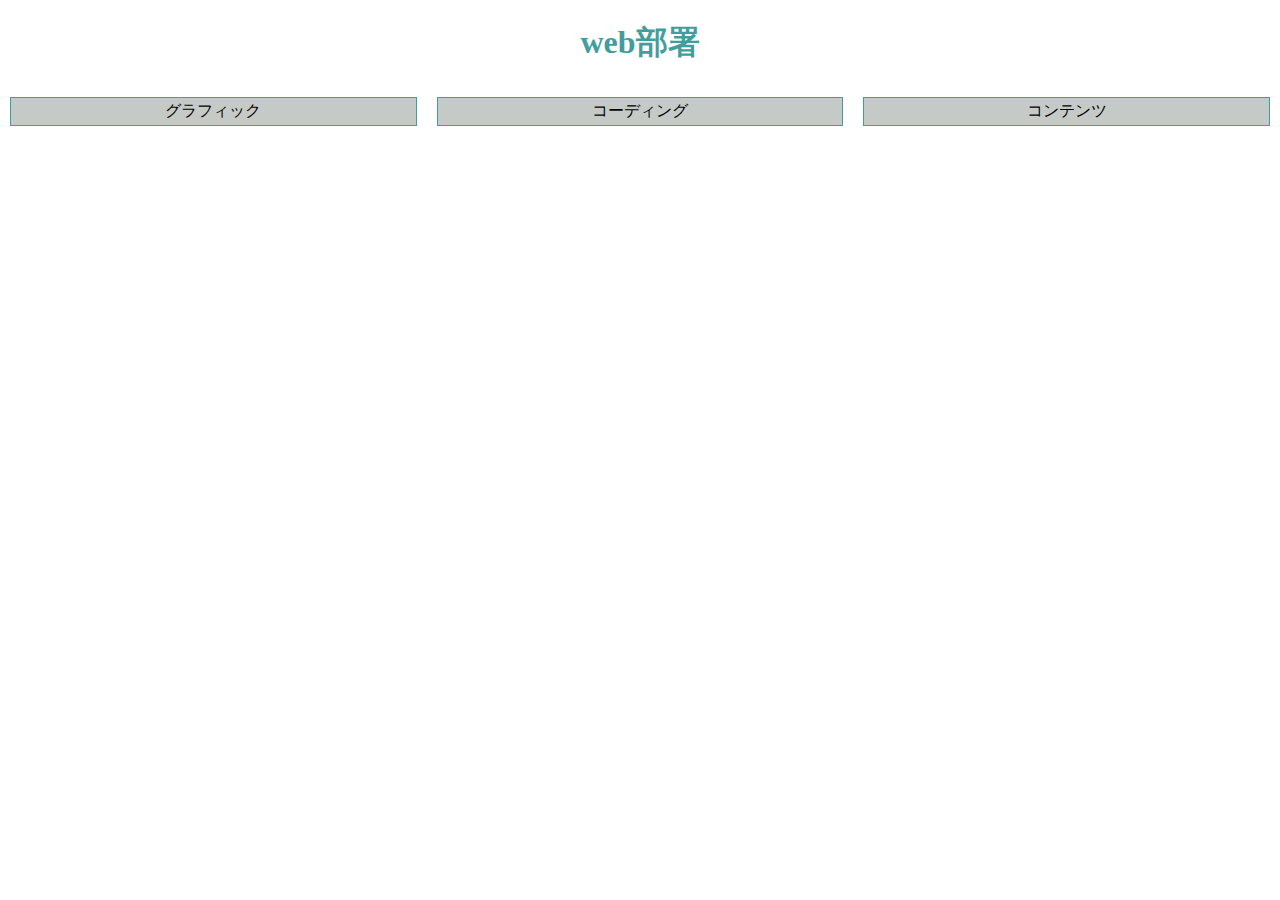
<file: q1/index.html>
<!DOCTYPE html>
<html>
  <head>
    <!-- 文字化け防ぐ -->
    <meta charset="utf-8">
    <!-- ページ開いた時のタイトル -->
    <title>web部署勉強会</title>
    <!-- 航海した時に検索で引っかかるようにする -->
    <meta name="keywords" content="web部署,芸工祭" />
    <!-- スマホ画面で見やすくなる -->
    <meta name="viewport" content="width=device-width,initial-scale=1.0">
    <!-- 外部スタイルシート(アイコンを使えるfontawesome)の読み込み -->
    <link href="https://use.fontawesome.com/releases/v5.6.1/css/all.css" rel="stylesheet">
    <!-- 外部スタイルシート(css)の読み込み これを書くことでcssを読み込める -->
    <link href="./css/main.css" rel="stylesheet" type="text/css">
  </head>
  <body>
    <main>
      <h1>web部署</h1>
      <ul>
        <li>
          グラフィック
        </li>
        <li>
          コーディング
        </li>
        <li>
          コンテンツ
        </li>
      </ul>
    </main>
  </body>
</html>
</file>
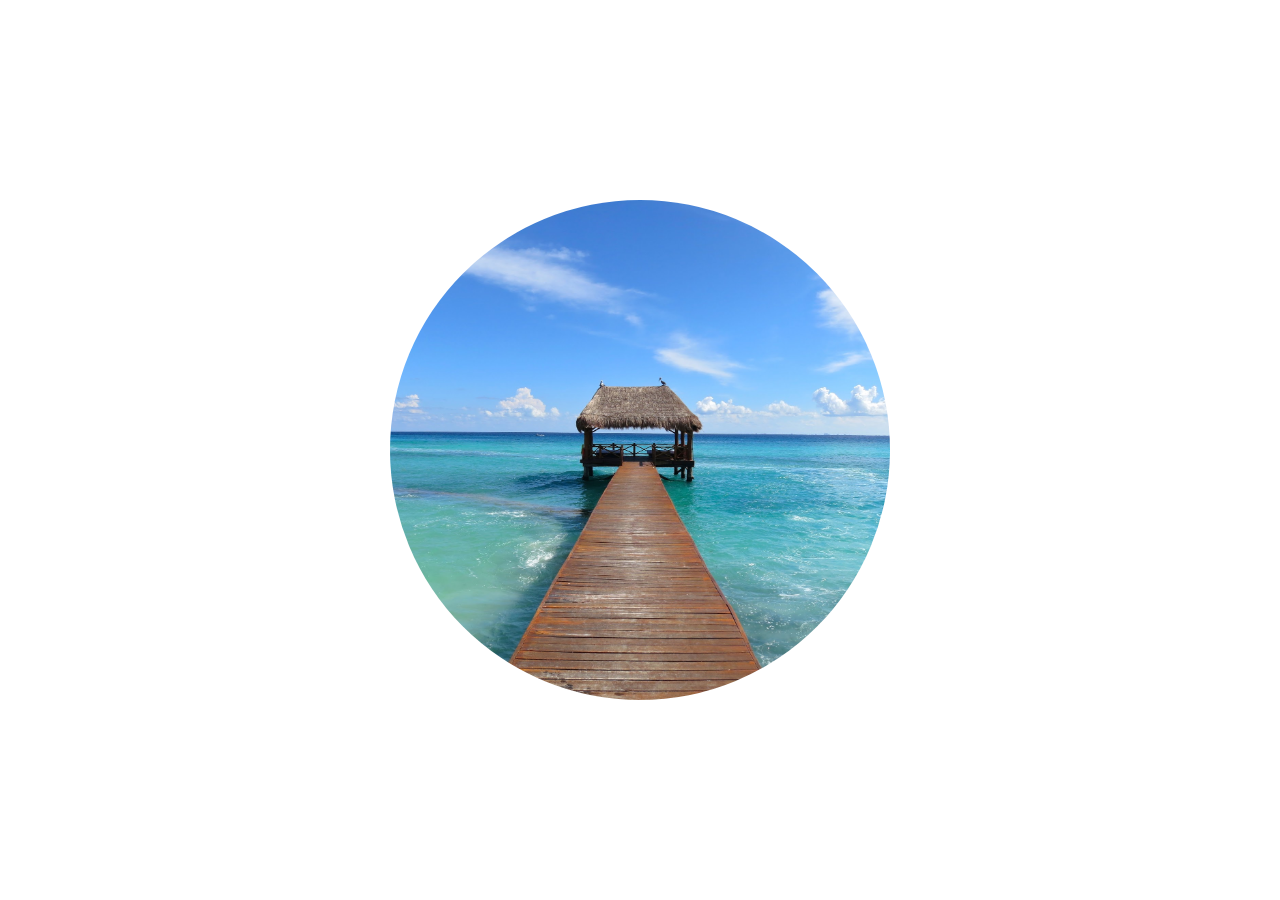
<file: q2/index.html>
<!DOCTYPE html>
<html>
  <head>
    <!-- 文字化け防ぐ -->
    <meta charset="utf-8">
    <!-- ページ開いた時のタイトル -->
    <title>web部署勉強会</title>
    <!-- 航海した時に検索で引っかかるようにする -->
    <meta name="keywords" content="web部署,芸工祭" />
    <!-- スマホ画面で見やすくなる -->
    <meta name="viewport" content="width=device-width,initial-scale=1.0">
    <!-- 外部スタイルシート(アイコンを使えるfontawesome)の読み込み -->
    <link href="https://use.fontawesome.com/releases/v5.6.1/css/all.css" rel="stylesheet">
    <!-- 外部スタイルシート(css)の読み込み これを書くことでcssを読み込める -->
    <link href="./css/main.css" rel="stylesheet" type="text/css">
  </head>
  <body>
    <main>
      <div class="imageBox">
        <img src="./image/sample.jpg">
      </div>
    </main>
  </body>
</html>
</file>
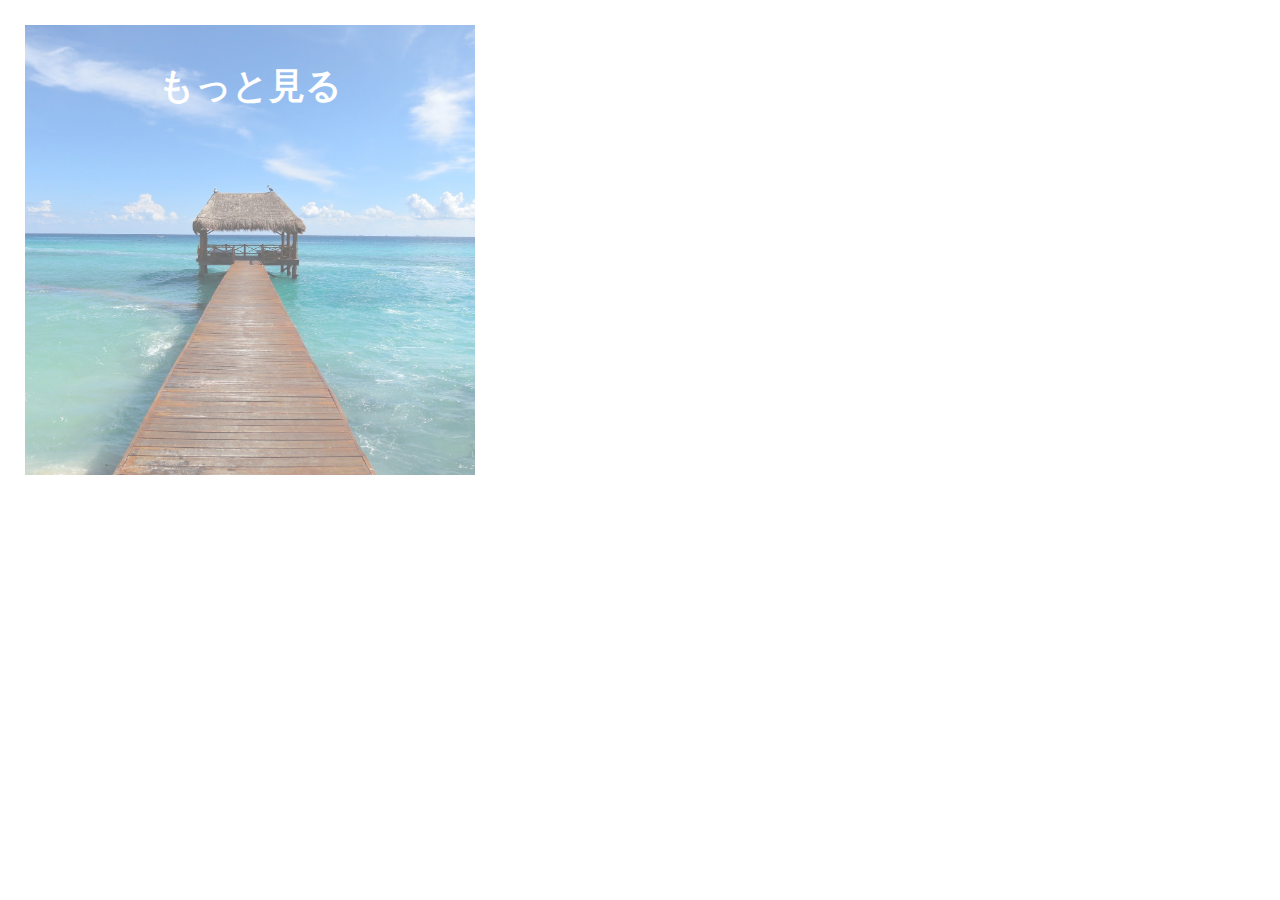
<file: q3/index.html>
<!DOCTYPE html>
<html>
  <head>
    <!-- 文字化け防ぐ -->
    <meta charset="utf-8">
    <!-- ページ開いた時のタイトル -->
    <title>web部署勉強会</title>
    <!-- 航海した時に検索で引っかかるようにする -->
    <meta name="keywords" content="web部署,芸工祭" />
    <!-- スマホ画面で見やすくなる -->
    <meta name="viewport" content="width=device-width,initial-scale=1.0">
    <!-- 外部スタイルシート(アイコンを使えるfontawesome)の読み込み -->
    <link href="https://use.fontawesome.com/releases/v5.6.1/css/all.css" rel="stylesheet">
    <!-- 外部スタイルシート(css)の読み込み これを書くことでcssを読み込める -->
    <link href="./css/main.css" rel="stylesheet" type="text/css">
  </head>
  <body>
    <main>
      <div class="content">
        <a href="https://geikousai-ncu.com" target="_blank">
          <img src="./image/sample.jpg">
          <p>もっと見る</p>
        </a>
      </div>

    </main>
  </body>
</html>
</file>
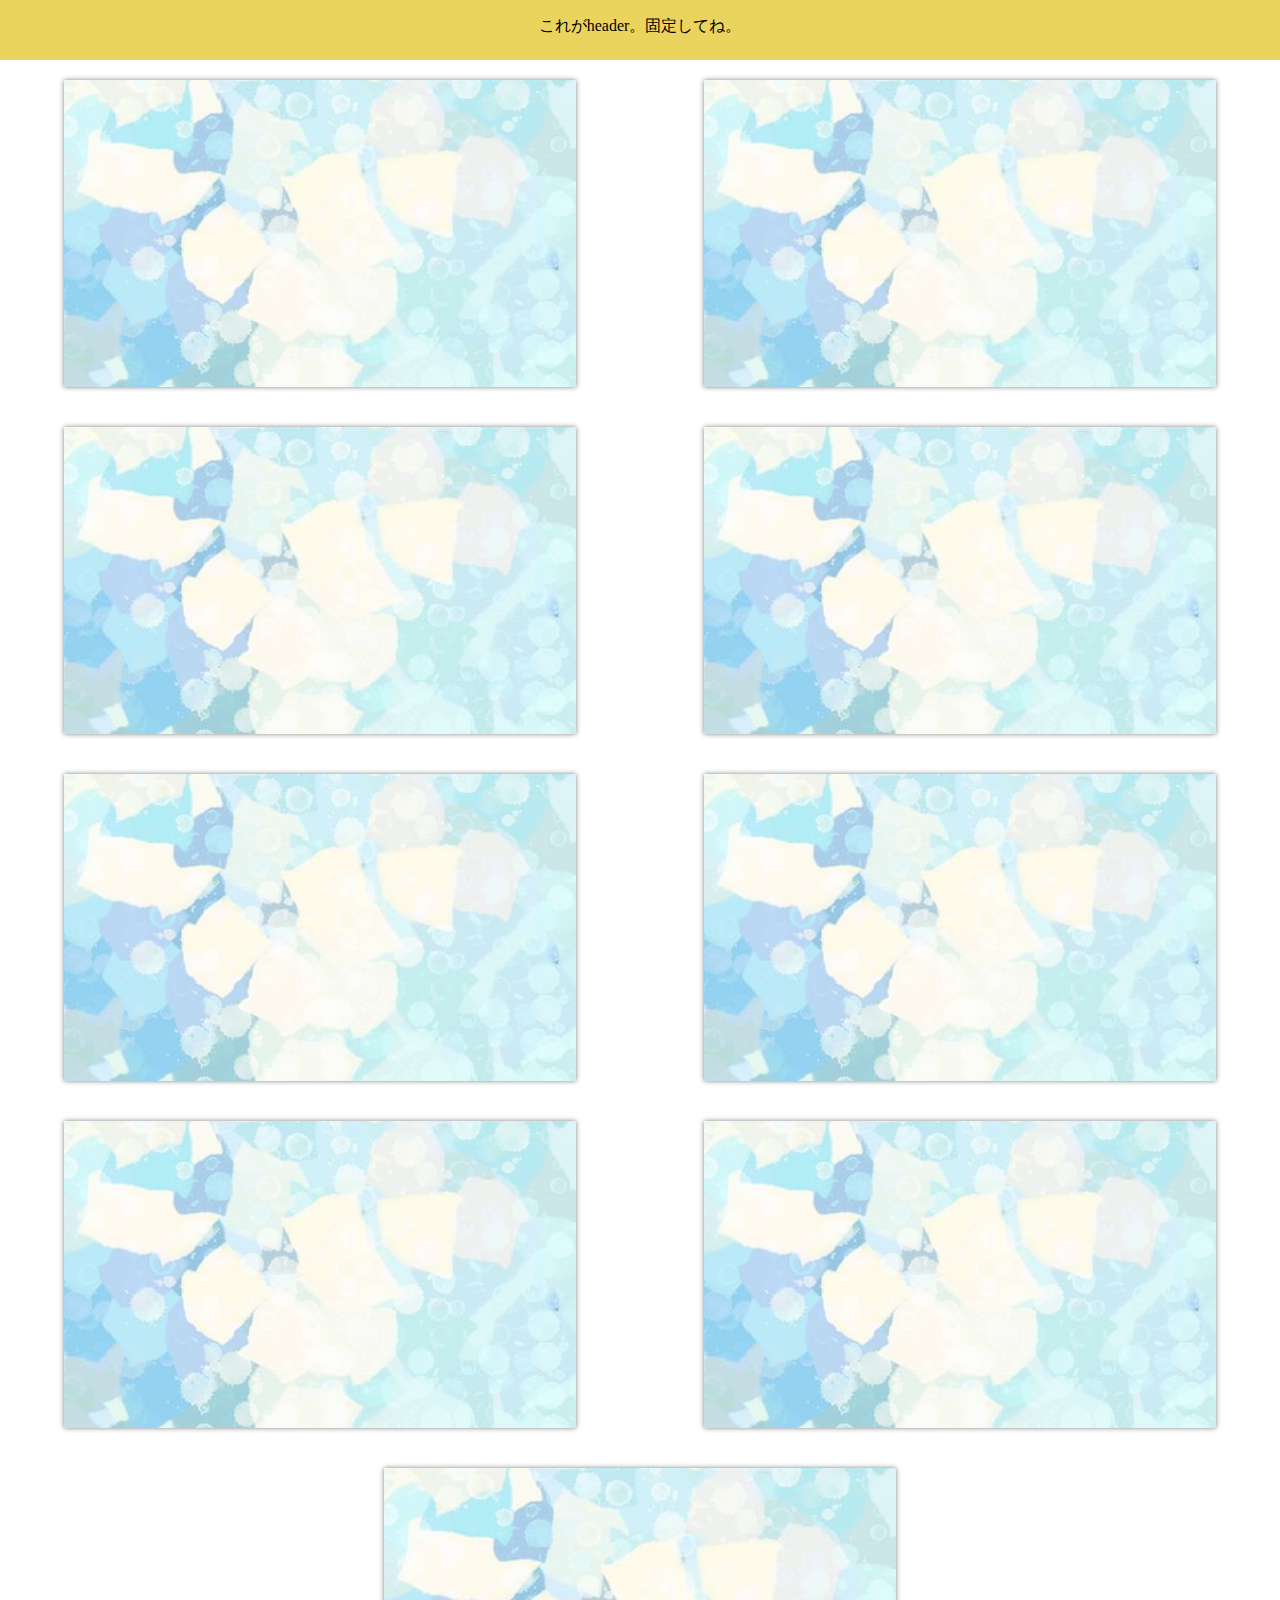
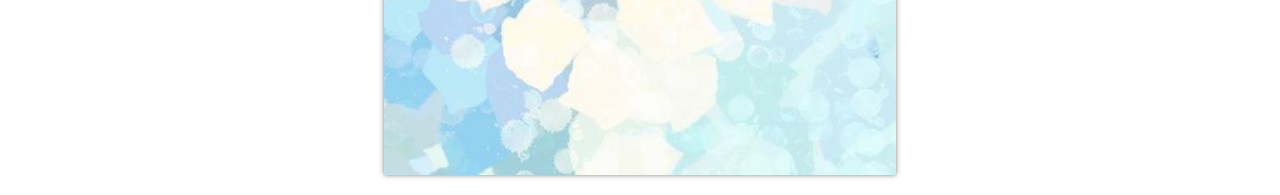
<file: q4/index.html>
<!DOCTYPE html>
<html>
  <head>
    <!-- 文字化け防ぐ -->
    <meta charset="utf-8">
    <!-- ページ開いた時のタイトル -->
    <title>web部署勉強会</title>
    <!-- 航海した時に検索で引っかかるようにする -->
    <meta name="keywords" content="web部署,芸工祭" />
    <!-- スマホ画面で見やすくなる -->
    <meta name="viewport" content="width=device-width,initial-scale=1.0">
    <!-- 外部スタイルシート(アイコンを使えるfontawesome)の読み込み -->
    <link href="https://use.fontawesome.com/releases/v5.6.1/css/all.css" rel="stylesheet">
    <!-- 外部スタイルシート(css)の読み込み これを書くことでcssを読み込める -->
    <link href="./css/main.css" rel="stylesheet" type="text/css">
  </head>
  <body>
    <header>
      <p>これがheader。固定してね。</p>
    </header>
    <main>
      <section>
        <img src="./image/sample2.jpg">
        <img src="./image/sample2.jpg">
        <img src="./image/sample2.jpg">
        <img src="./image/sample2.jpg">
        <img src="./image/sample2.jpg">
        <img src="./image/sample2.jpg">
        <img src="./image/sample2.jpg">
        <img src="./image/sample2.jpg">
        <img src="./image/sample2.jpg">
      </section>
    </main>
  </body>
</html>
</file>
<file: q1/css/main.css>
:root{
  --maingreen: #419e9d;
  --mainred: #c74159;
  --maingray: #c6cac7;
  --mainnavy: #143265;
  --subblue:#4088b1;
  --subyellow:#ebd45d;
  --subpink:#da7e82;
}
/* font */
@font-face {
  font-family: 'Phenomena-Bold';
  src:url('../fonts/Phenomena-Bold.woff');
}
@font-face {
  font-family: 'Phenomena-Regular';
  src:url('../fonts/Phenomena-Regular.ttf');
}
html,body{
  margin: 0 auto;
  width:100vw;
}
*{
  box-sizing:border-box;
}
h1{
  text-align: center;
  width:100%;
  color:var(--maingreen);
}
ul{
  list-style: none;
  padding: 0;
}
li{
  float:left;
  /*display: inline-block;*/
  width:calc(100% / 3 - 20px);
  text-align: center;
  padding:3px;
  background-color: var(--maingray);
  margin: 10px;
  border:1px var(--maingreen) solid;
}
</file>
<file: q2/css/main.css>
:root{
  --maingreen: #419e9d;
  --mainred: #c74159;
  --maingray: #c6cac7;
  --mainnavy: #143265;
  --subblue:#4088b1;
  --subyellow:#ebd45d;
  --subpink:#da7e82;
}
/* font */
@font-face {
  font-family: 'Phenomena-Bold';
  src:url('../../fonts/Phenomena-Bold.woff');
}
@font-face {
  font-family: 'Phenomena-Regular';
  src:url('../../fonts/Phenomena-Regular.ttf');
}
html,body,main{
  margin: 0 auto;
  width:100vw;
  height:100vh;
}
*{
  box-sizing:border-box;
}
.imageBox{
  width: 100%;
  height: 100%;
  display: flex;
  justify-content: center;
  align-items: center;
}
img{
  width:500px;
  height:500px;
  object-fit: cover;
  border-radius: 50%;
  margin: 0 auto;
}
</file>
<file: q3/css/main.css>
:root{
  --maingreen: #419e9d;
  --mainred: #c74159;
  --maingray: #c6cac7;
  --mainnavy: #143265;
  --subblue:#4088b1;
  --subyellow:#ebd45d;
  --subpink:#da7e82;
}
/* font */
@font-face {
  font-family: 'Phenomena-Bold';
  src:url('../../fonts/Phenomena-Bold.woff');
}
@font-face {
  font-family: 'Phenomena-Regular';
  src:url('../../fonts/Phenomena-Regular.ttf');
}
html,body{
  margin: 0 auto;
  width:100vw;
}
*{
  box-sizing:border-box;
}
.content{
  position: relative;
  width:500px;
  height:500px;
  transition: .8s ;
}
.content:hover{
  transform: scale(.9,.9);
  opacity: .6;
}
img{
  width:500px;
  height:500px;
  object-fit: cover;
  position: absolute;
}
p{
  position: absolute;
  width:500px;
  top:0;
  left:0;
  text-align: center;
  color:white;
  font-family : "TsukuARdGothic-Regular",sans-serif;
  font-weight: bold;
  font-size: 40px;
  animation: sample infinite 3s;
}
@keyframes sample {
  0%{
    color: white;
  }
  50%{
    color:var(--mainnavy);
  }
  100%{
    color: white;
  }
}
</file>
<file: q4/css/main.css>
:root{
  --maingreen: #419e9d;
  --mainred: #c74159;
  --maingray: #c6cac7;
  --mainnavy: #143265;
  --subblue:#4088b1;
  --subyellow:#ebd45d;
  --subpink:#da7e82;
}
/* font */
@font-face {
  font-family: 'Phenomena-Bold';
  src:url('../../fonts/Phenomena-Bold.woff');
}
@font-face {
  font-family: 'Phenomena-Regular';
  src:url('../../fonts/Phenomena-Regular.ttf');
}
html,body{
  margin: 0 auto;
  width:100vw;
}
*{
  box-sizing:border-box;
}
header{
  position: fixed;
  text-align: center;
  width:100%;
  height:60px;
  background-color: var(--subyellow);
  z-index: 10;;
}
section{
  display: flex;
  flex-wrap: wrap;
  justify-content:space-around;
  padding-top: 60px;
}
img{
  width:40%;
  margin: 20px;
  box-shadow: 0 0 5px gray;
  z-index: 2;
}
img:hover{
  box-shadow: 0 0 10px gray;
  transition: .5s ;
  opacity: .8;
  
}
</file>
